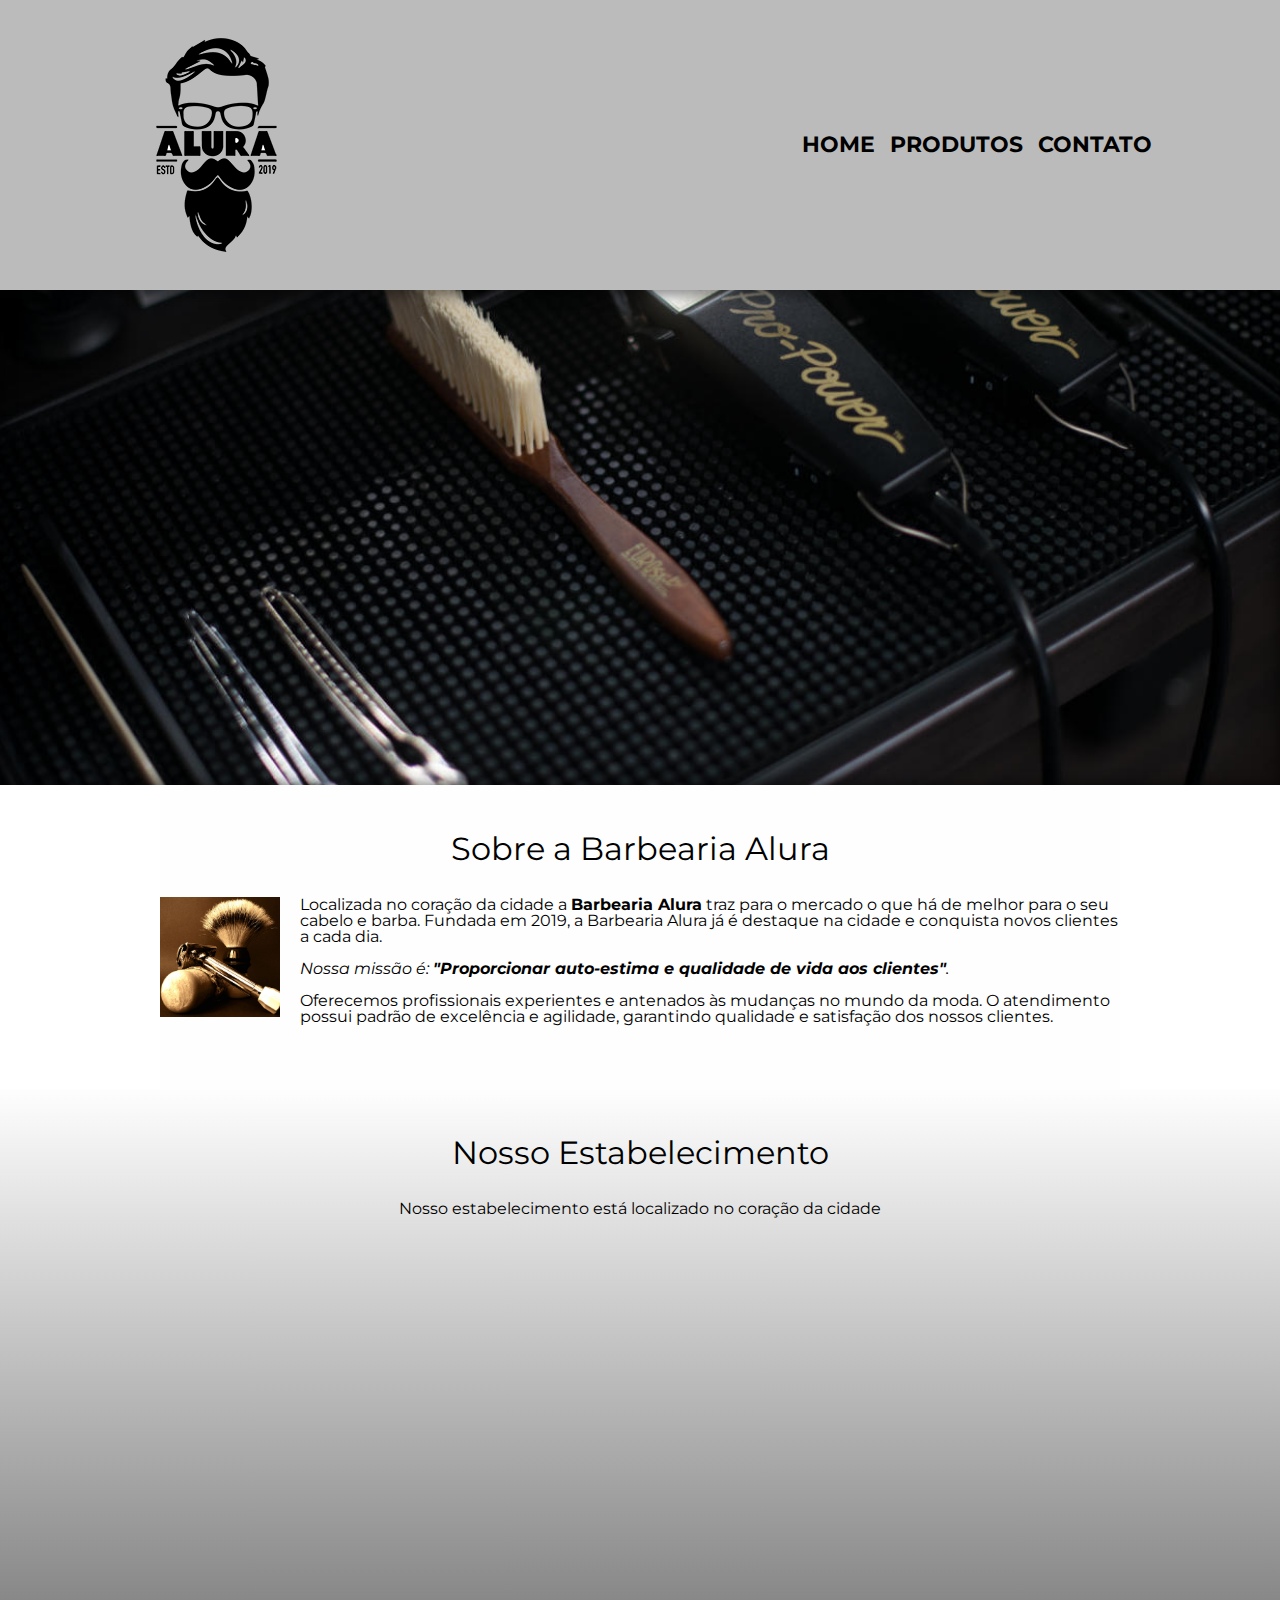
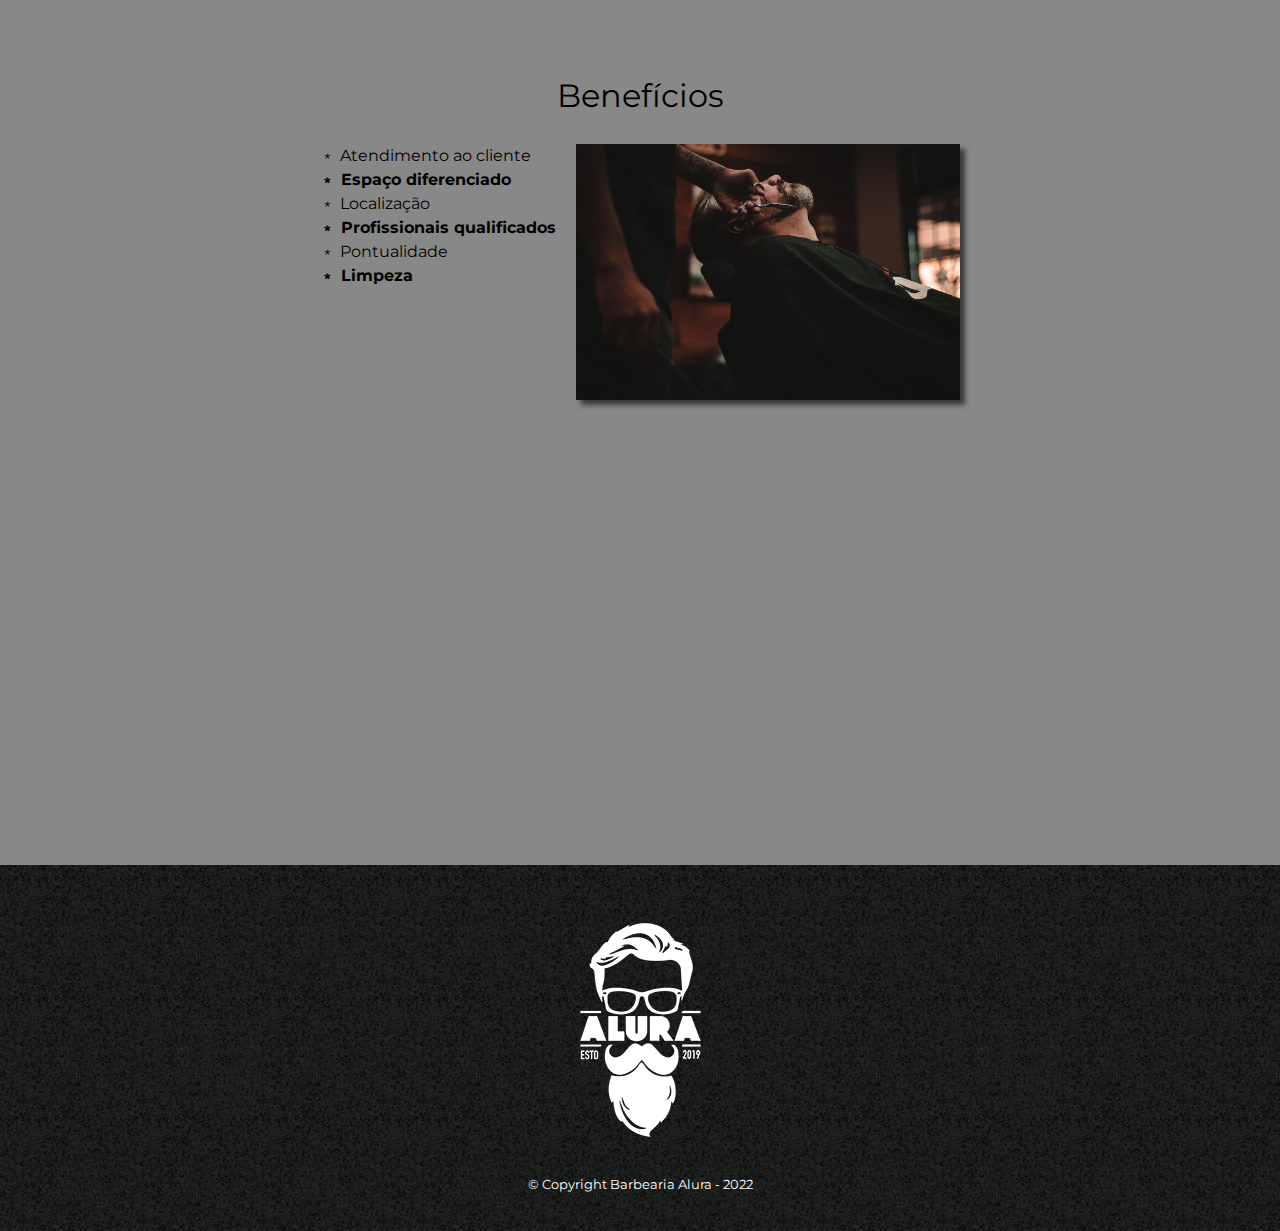
<file: index.html>
<!DOCTYPE html>
<html lang="pt-br">
<head>
    <meta charset="UTF-8">
    <meta http-equiv="X-UA-Compatible" content="IE=edge">
    <meta name="viewport" content="width=device-width, initial-scale=1.0">
    <link rel="shortcut icon" href="imagens/favicon.ico" type="image/x-icon">
    <link rel="stylesheet" href="estilo/reset.css">
    <link rel="stylesheet" href="estilo/style.css">
    <title>Barbearia Alura</title>
</head>
<body>
    <header>
        <div class="header_container">
            <img src="imagens/logo.png" alt="Logo da Barbearia">
            
            <nav>
                <ul>
                    <li><a href="index.html">Home</a></li>
                    <li><a href="produtos.html">Produtos</a></li>
                    <li><a href="contato.html">Contato</a></li>
                </ul>
            </nav>
        </div>
    </header>

    <div class="banner">
    </div>

    <main>
        <section class="principal">
            <h2 class="titulo_principal">Sobre a Barbearia Alura</h2>

            <img src="imagens/utensilios.jpg" alt="Utensílios de barbeiro" class="utensilios">

            <p>Localizada no coração da cidade a <strong>Barbearia Alura</strong> traz para o mercado o que há de melhor para o seu cabelo e barba. Fundada em 2019, a Barbearia Alura já é destaque na cidade e conquista novos clientes a cada dia.</p>
            <p id="missao"><em>Nossa missão é: <strong>"Proporcionar auto-estima e qualidade de vida aos clientes"</strong>.</em></p>
            <p>Oferecemos profissionais experientes e antenados às mudanças no mundo da moda. O atendimento possui padrão de excelência e agilidade, garantindo qualidade e satisfação dos nossos clientes.</p>
        </section>

        <section class="mapa">
            <h3 class="titulo_principal"> Nosso Estabelecimento</h3>
            <p>Nosso estabelecimento está localizado no coração da cidade</p>

            <div class="mapa_conteudo">
                <iframe src="https://www.google.com/maps/embed?pb=!1m18!1m12!1m3!1d112220.2656050765!2d-46.79152577316488!3d-23.61129765899609!2m3!1f0!2f0!3f0!3m2!1i1024!2i768!4f13.1!3m3!1m2!1s0x94ce568b37ff06df%3A0x1b77d2e6051b903b!2sButant%C3%A3%20Shopping!5e0!3m2!1spt-BR!2sbr!4v1661780691149!5m2!1spt-BR!2sbr" width="100%" height="300" style="border:0;" allowfullscreen="" loading="lazy" referrerpolicy="no-referrer-when-downgrade"></iframe>
            </div>
        </section>

        <section class="beneficios">
            <h3 class="titulo_principal">Benefícios</h3>
            
            <div class="conteudo_beneficios">
                <ul class="lista_beneficios">
                    <li class="itens">Atendimento ao cliente</li>
                    <li class="itens">Espaço diferenciado</li>
                    <li class="itens">Localização</li>
                    <li class="itens">Profissionais qualificados</li>
                    <li class="itens">Pontualidade</li>
                    <li class="itens">Limpeza</li>
                </ul><img class="imagem_beneficios" src="imagens/beneficios.jpg" alt="beneficios">
            </div>

            <div class="video">
                <iframe width="100%" height="315" src="https://www.youtube.com/embed/wcVVXUV0YUY" frameborder="0" allow="accelerometer; autoplay; clipboard-write; encrypted-media; gyroscope; picture-in-picture" allowfullscreen></iframe>
            </div>
        </section>
    </main>

    <footer>
        <img src="imagens/logo-branco.png" alt="Logo da Barbearia">
        <p class="copyright"> &copy; Copyright Barbearia Alura - 2022</p>
    </footer>
</body>
</html>
</file>
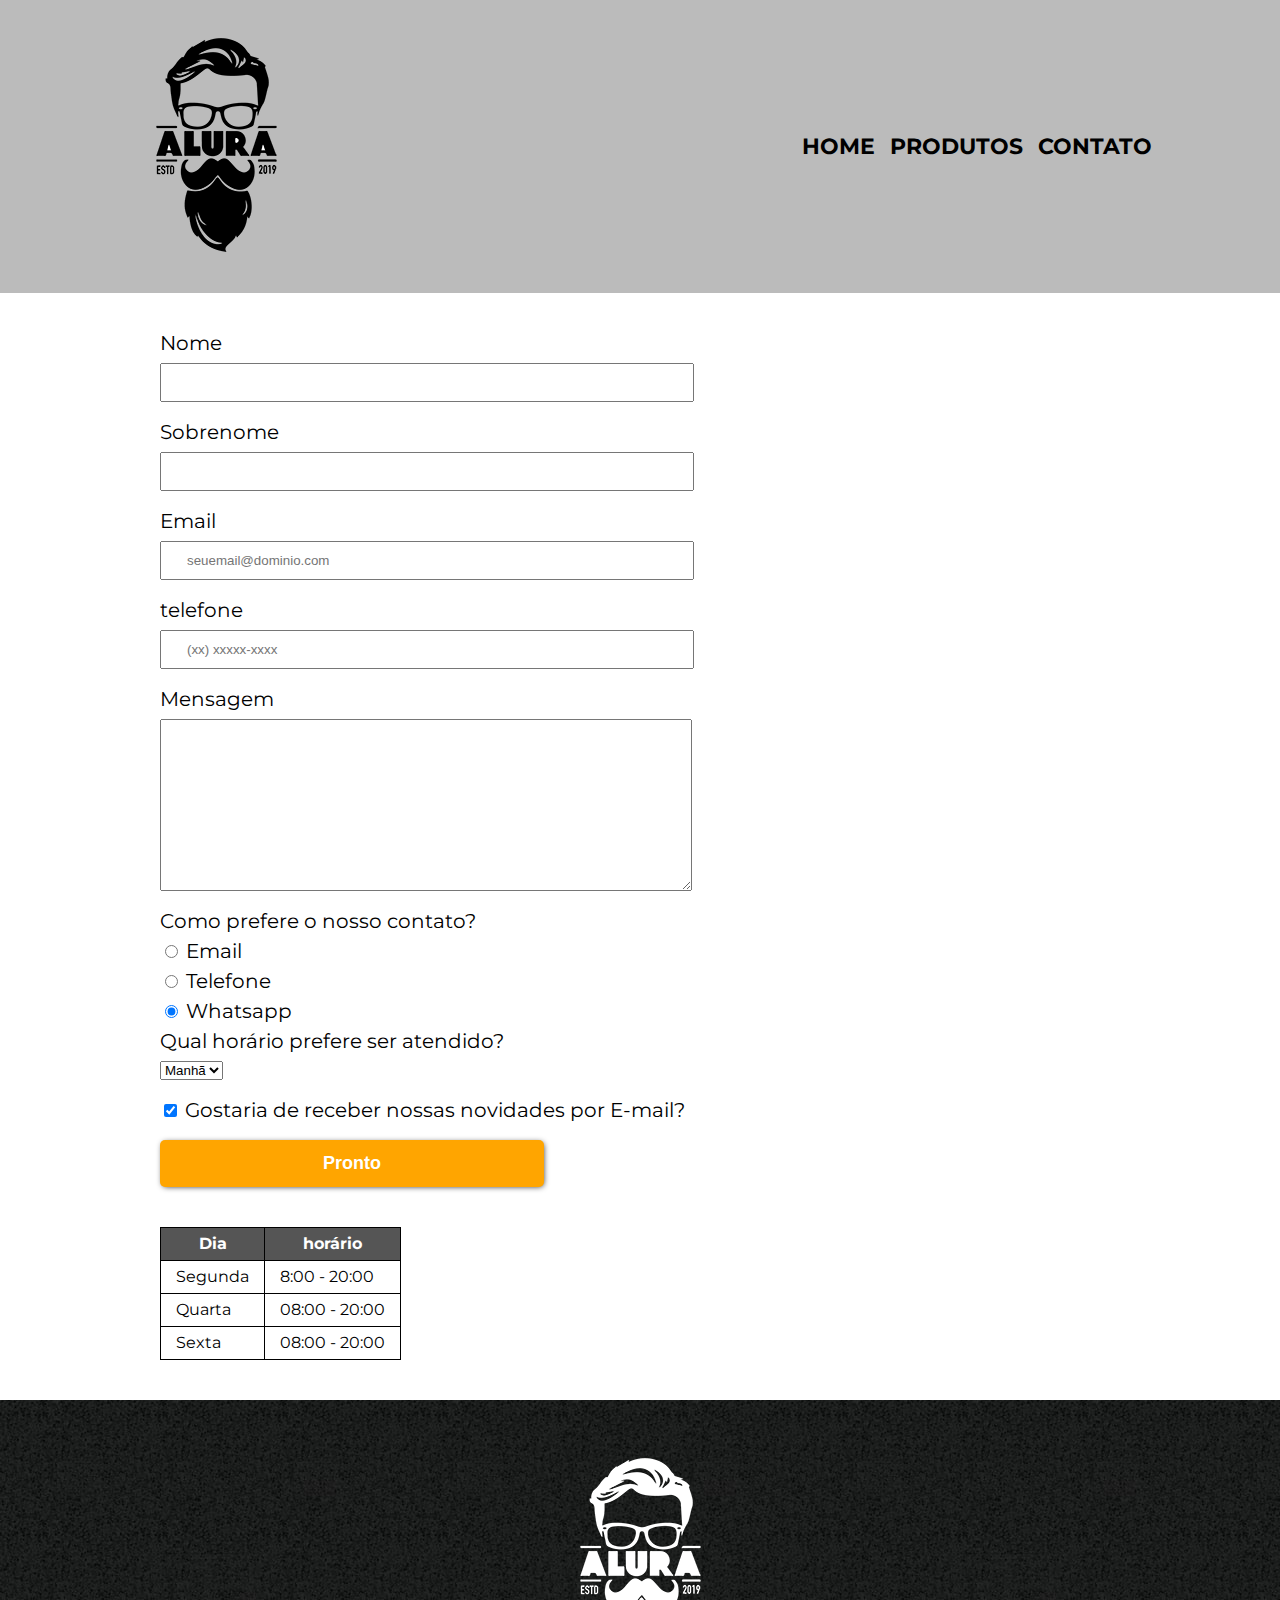
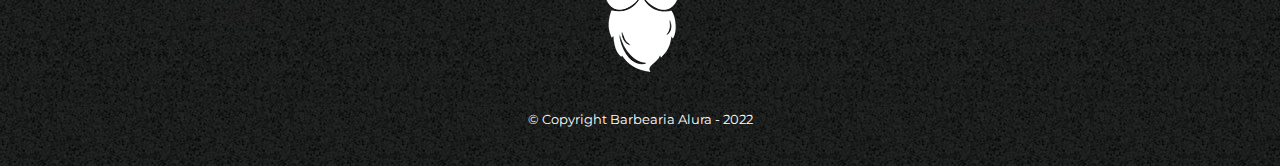
<file: contato.html>
<!DOCTYPE html>
<html lang="pt-br">
<head>
    <meta charset="UTF-8">
    <meta http-equiv="X-UA-Compatible" content="IE=edge">
    <meta name="viewport" content="width=device-width, initial-scale=1.0">
    <link rel="shortcut icon" href="imagens/favicon.ico" type="image/x-icon">
    <link rel="stylesheet" href="estilo/reset.css">
    <link rel="stylesheet" href="estilo/style.css">
    <title>Barbearia Alura - Contato</title>
</head>
<body>
    <header>
        <div class="header_container">
            <h1><img src="imagens/logo.png" alt="Logo da Barbearia"></h1>
            
            <nav>
                <ul>
                    <li><a href="index.html">Home</a></li>
                    <li><a href="produtos.html">Produtos</a></li>
                    <li><a href="contato.html">Contato</a></li>
                </ul>
            </nav>
        </div>
    </header>

    <main>
        <section class="form_container">
            <form>
                <label for="nome">Nome</label>
                <input type="text" id="nome" class="input-padrao" required>
                <label for="sobrenome">Sobrenome</label>
                <input type="text" id="sobrenome" class="input-padrao" required>
                <label for="email">Email</label>
                <input type="email" id="email" class="input-padrao" placeholder="seuemail@dominio.com" required>
                <label for="telefone">telefone</label>
                <input type="tel" id="telefone" class="input-padrao" placeholder="(xx) xxxxx-xxxx" required>
                <label for="mensagem">Mensagem</label>
                <textarea id="mensagem" cols="70" rows="10" class="input-padrao"></textarea>
            
                <fieldset>
                    <legend>Como prefere o nosso contato?</legend>
                    <label for="radio-email"> <input type="radio" id="radio-email" name="contato" value="email"> Email</label>
            
                    <label for="radio-telefone"> <input type="radio" id="radio-telefone" name="contato" value="telefone"> Telefone</label>
            
                    <label for="radio-whatsapp"> <input type="radio" id="radio-whatsapp" name="contato" value="whatsapp" checked> Whatsapp</label>
                </fieldset>
            
                <fieldset>
                    <legend>Qual horário prefere ser atendido?</legend>
                    <select>
                        <option>Manhã</option>
                        <option>Tarde</option>
                        <option>Noite</option>
                    </select>
                </fieldset>
            
                <label class="checkbox"> <input type="checkbox" checked> Gostaria de receber nossas novidades por E-mail?</label>
            
                <input type="button" value="Pronto" class="enviar">
            </form>
            <table>
                <thead>
                    <tr>
                        <th>Dia</th>
                        <th>horário</th>
                    </tr>
                </thead>
                <tbody>
                    <tr>
                        <td>Segunda</td>
                        <td>8:00 - 20:00</td>
                    </tr>
                    <tr>
                        <td>Quarta</td>
                        <td>08:00 - 20:00</td>
                    </tr>
                    <tr>
                        <td>Sexta</td>
                        <td>08:00 - 20:00</td>
                    </tr>
                </tbody>
            </table>
        </section>
    </main>
    <footer>
        <img src="imagens/logo-branco.png" alt="Logo da Barbearia">
        <p class="copyright"> &copy; Copyright Barbearia Alura - 2022</p>
    </footer>
    
</body>
</html>
</file>
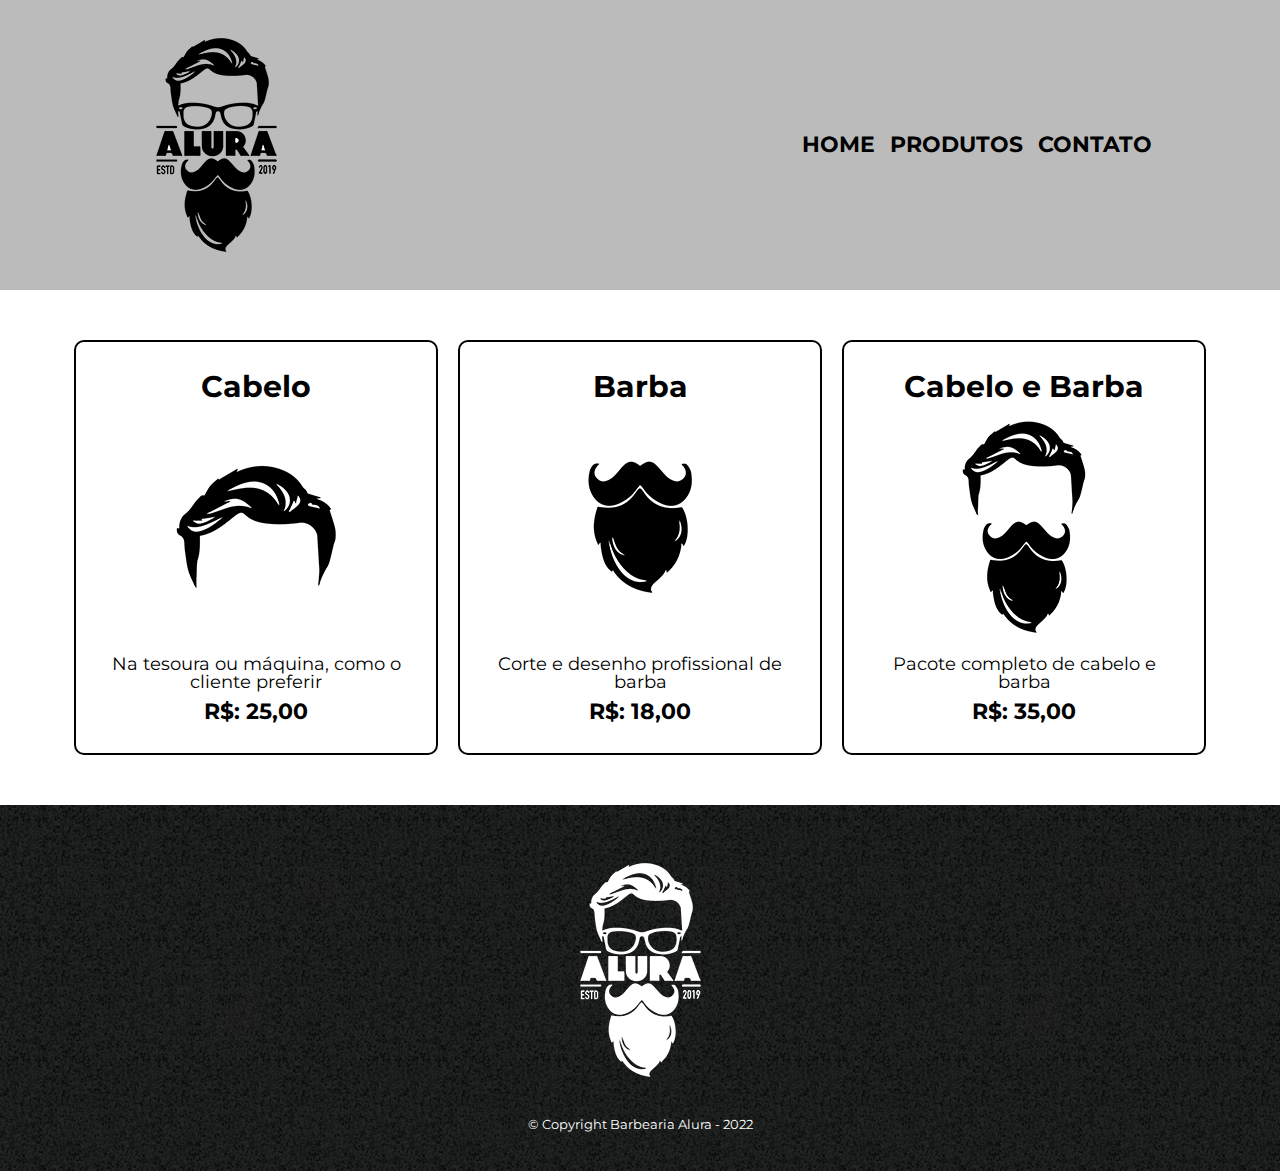
<file: produtos.html>
<!DOCTYPE html>
<html lang="pt-br">
<head>
    <meta charset="UTF-8">
    <meta http-equiv="X-UA-Compatible" content="IE=edge">
    <meta name="viewport" content="width=device-width, initial-scale=1.0">
    <link rel="shortcut icon" href="imagens/favicon.ico" type="image/x-icon">
    <link rel="stylesheet" href="estilo/reset.css">
    <link rel="stylesheet" href="estilo/style.css">
    <title>Barbearia Alura - Produtos</title>
</head>
<body>
    <header>
        <div class="header_container">
            <img src="imagens/logo.png" alt="Logo da Barbearia">
            
            <nav>
                <ul>
                    <li><a href="index.html">Home</a></li>
                    <li><a href="produtos.html">Produtos</a></li>
                    <li><a href="contato.html">Contato</a></li>
                </ul>
            </nav>
        </div>
    </header>

    <main>
        <ul class="produtos"> <!-- testar carrossel na pagina da alarpel -->
            <li>
                <h2>Cabelo</h2> 
                <img src="imagens/cabelo.jpg" alt="cabelo">
                <p class = "produtos-descricao">Na tesoura ou máquina, como o cliente preferir</p>
                <p class="produtos-preco">R$: 25,00</p>
            </li>
            
            <li>
                <h2>Barba</h2>
                <img src="imagens/barba.jpg" alt="barba">
                <p class = "produtos-descricao">Corte e desenho profissional de barba</p>
                <p class="produtos-preco">R$: 18,00</p>
            </li>
            
            <li>
                <h2>Cabelo e Barba</h2>
                <img src="imagens/cabelo+barba.jpg" alt="cabelo_barba">
                <p class = "produtos-descricao">Pacote completo de cabelo e barba</p>
                <p class="produtos-preco">R$: 35,00</p>
            </li>
        </ul>
    </main>

    <footer>
        <img src="imagens/logo-branco.png" alt="">
        <p class="copyright"> &copy; Copyright Barbearia Alura - 2022</p>
    </footer>
</body>
</html>
</file>
<file: estilo/style.css>
@import url('https://fonts.googleapis.com/css2?family=Montserrat:ital,wght@0,400;0,700;1,400&display=swap');

header {
    background: #BBBBBB;
    padding: 20px 0;
}

body {
    font-family: 'Montserrat', sans-serif;
}

.header_container {
    display: flex;
    position: relative;
    justify-content: space-between;
    align-items: center;
    margin: 0 auto;
    width: auto;
    padding: 0 10%;
}

nav ul {
    display: flex;
    flex-direction: row;
}

nav li {
    display: inline;
    margin-left: 15px;
}

nav a {
    text-transform: uppercase;
    color: black;
    font-weight: bold;
    font-size: 22px;
    text-decoration: none;
}

nav a:hover {
    text-decoration: underline;
    color: #C78C19;
}

.produtos {
    display: flex;
    flex-wrap: wrap;
    gap: 20px;
    width: auto;
    justify-content: center;
    padding: 50px 0;
}

.produtos li {
    text-align: center;
    width: 20em;
    vertical-align: top;
    padding: 30px 20px;
    border: 2px solid #000000;
    border-radius: 10px;
}

.produtos li:hover {
    border-color: #C78C19;
}

.produtos li:hover h2 {
    font-size: 34px;
}

.produtos li:active {
    border-color: #000000;
}

.produtos h2 {
    font-size: 30px;
    font-weight: bold;

}

.produtos-descricao {
    font-size: 18px;
}

.produtos-preco {
    font-size: 22px;
    font-weight: bold;
    margin-top: 10px;
}

footer {
    text-align: center;
    background: url("../imagens/bg.jpg");
    padding: 40px 0;
}

.copyright {
    color: white;
    font-size: 13px;
    margin-top: 20px;
}

.form_container {
    width: 75%;
    margin: 0 auto;
}

form {
    margin: 40px 0px;    
}

form label, form legend {
    display: block;
    font-size: 20px;
    margin: 0 0 10px;
}

.input-padrao {
    display: block;
    margin: 0 0 20px;
    padding: 10px 25px;
    width: 50%;
}

.checkbox {
    margin: 20px 0;
}

.enviar {
    width: 40%;
    padding: 13px 0;
    background: orange;
    color: white;
    font-weight: bold;
    font-size: 18px;
    border: none;
    border-radius: 5px;
    box-shadow: 1px 1px 6px -2px #000000;
    transition: .5s all;
}

.enviar:hover {
    background: darkorange;
    transform: scale(1.05);
}

table {
    margin: 20px 0 40px;
}

thead {
    background: #555555;
    color: white;
    font-weight: bold;
}

td, th {
    border: 1px solid black;
    padding: 8px 15px;
}

/* css da pagina inicial */

.banner {
    background-color: rgba(47, 47, 47);
    box-shadow: inset 1px 2px 13px 4px rgba(0, 0, 0, 0.452);
    color: white;
    width: 100%;
    height: 55vh;
    background-position: center;
    background-size: cover;
    background-attachment: fixed;
    background-image: url(../imagens/banner_1300.jpg);
}

.titulo_principal {
    text-align: center;
    font-size: 2em;
    margin-bottom: 1em;
    clear: left; /*limpa os efeitos do float para não afetar o resto da pagina*/
}

.principal {
    padding: 3em 0;
    background: #FEFEFE;
    width: 75%;
    margin: 0 auto;
}

.principal p {
    margin-bottom: 1em;
}

.principal strong {
    font-weight: bold;
}

.principal em {
    font-style: italic;
}

.utensilios {
    width: 120px;
    margin: 0 20px 20px 0;
    float: left; /*descola a imagem da pagina porém deixa a sua sombra delimitando o espaço em volta*/
}

.mapa {
    padding: 3em 0;
    background: linear-gradient(#FEFEFE, #888888);
}

.mapa_conteudo {
    width: 75%;
    margin: 0 auto;
}

.mapa p {
    margin-bottom: 2em;
    text-align: center;
}

.beneficios {
    padding: 5em 0;
    background:#888888;
}

.conteudo_beneficios {
    width: 640px;
    margin: 0 auto;
}

.lista_beneficios {
    width: 40%;
    display: inline-block;
    vertical-align: top;
}

.itens {
    line-height: 1.5;
}

.itens::before{
    content: "﹡ ";
}

.itens:nth-child(2n) {
    font-weight: bold;
}

.imagem_beneficios {
    width: 60%;
    opacity: 1;
    transition: 400ms;
    box-shadow: 5px 5px 5px  #00000097;
}

.imagem_beneficios:hover {
    opacity: 0.8;
}

.video {
    width: 560px;
    margin: 2em auto;
}

@media screen and (max-width: 680px) {
    .header_container{
        flex-direction: column;
    }

    .lista_beneficios, .conteudo_beneficios, .imagem_beneficios, .video{
        width: 100%;
        margin-bottom: 20px;
    }
}

@media screen and (max-width: 480px) {
    .caixa, .principal, .conteudo_beneficios, .mapa_conteudo, .video, .produtos, .form_container {
        width: auto;
    }

    h1 {
        text-align: center;
    }

    nav {
        position: static;
        display: flex;
        justify-content: space-around;
    }
    
    nav a {
        font-size: 1.2em;
        
    }

    .banner {
        height: 30vh;
    }

    .lista_beneficios, .imagem_beneficios {
        width: 100%;
        margin-bottom: 20px;
    }

    .produtos li {
        margin: 10px;
        width: 95%;
    }

    .input-padrao {
        display: block;
        margin: 0 0 20px 5px;
        padding: 10px 25px;
        width: 78%;
    }

    form label, form legend, .checkbox {
        margin: 0 0 20px 5px;
        padding: 10px 0;
        width: 78%;
    }

    fieldset legend, .enviar, .principal, .conteudo_beneficios, .video {
        margin: 0 5px;
    }

    select {
        margin: 0 5px 20px;
    }

    table {
        margin: 20px 0 40px 5px;
    }

}
</file>
